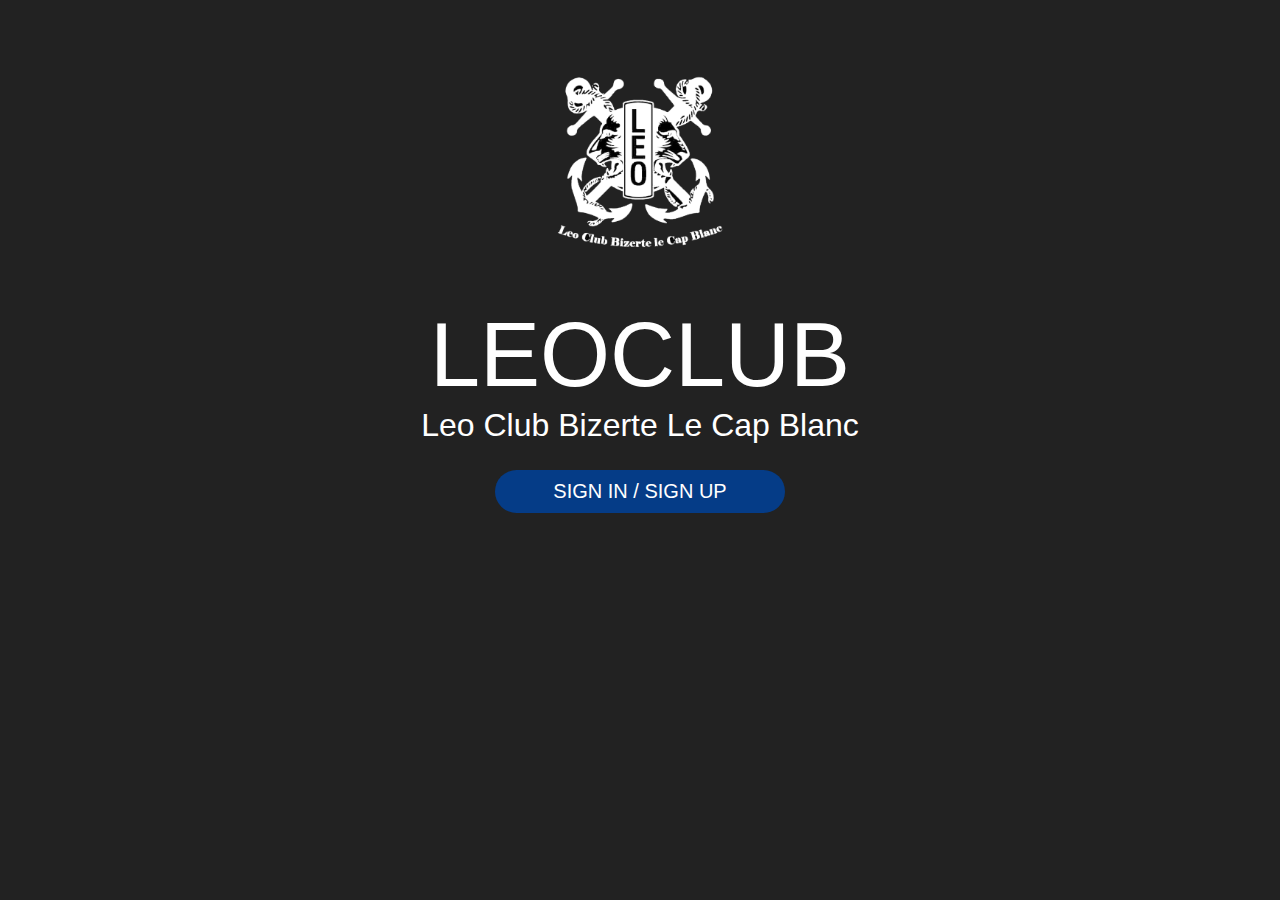
<file: index.html>
<!DOCTYPE html>
<html lang="en">
<head>
    <meta charset="UTF-8">
    <meta http-equiv="X-UA-Compatible" content="IE=edge">
    <meta name="viewport" content="width=device-width, initial-scale=1.0">
    <title>Document</title>
    <link rel="stylesheet" href="./css/main1.css">
</head>
<body>
    <header class="header">
		<div class="container">
			<div class="headermain">
				<div class="logo"><img src="img/logo2.png"  height="300px" width="300px"></div>
				<div class="name">LEOCLUB</div>
				<div class="postname">Leo Club Bizerte Le Cap Blanc</div>
				<a href="sign_in_up_pge.php" class= "btn" >SIGN IN / SIGN UP</a>
				
			</div>
		</div>

	</header>
</body>
</html>
</file>
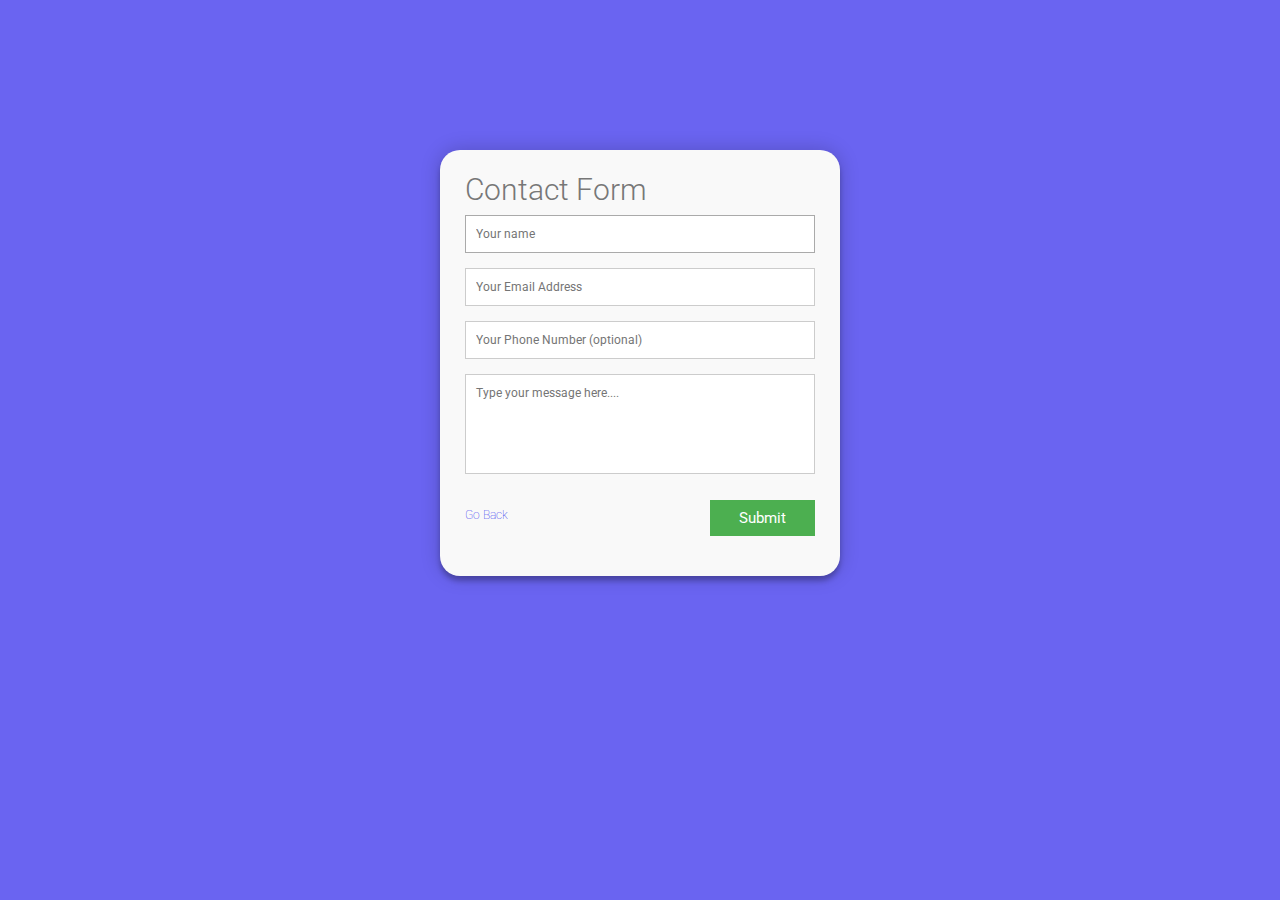
<file: contact.html>
<!DOCTYPE html>
<html lang="en">
<head>
    <meta charset="UTF-8">
    <meta http-equiv="X-UA-Compatible" content="IE=edge">
    <meta name="viewport" content="width=device-width, initial-scale=1.0">
    <title>Document</title>
    <link rel="stylesheet" href="./css/contact.css">
</head>
<body>
<div class="container">  
  <form id="contact" action="./contact1.php" method="post">
    <h3> Contact Form</h3>
    
    <fieldset>
      <input placeholder="Your name" type="text" name="name" required autofocus>
    </fieldset>
    <fieldset>
      <input placeholder="Your Email Address" type="email"  name="email" required>
    </fieldset>
    <fieldset>
      <input placeholder="Your Phone Number (optional)" type="tel"  name="tel" required>
    </fieldset>
    <fieldset>
      <textarea placeholder="Type your message here...." name="message" required></textarea>
    </fieldset>
    <fieldset class="button">
      <a id="contact-submit" href="./index1.html">Go Back</a>
      <button name="submit" type="submit" id="contact-submit">Submit</button>
    </fieldset>
    
  </form>
</div>
</body>
</html>
</file>
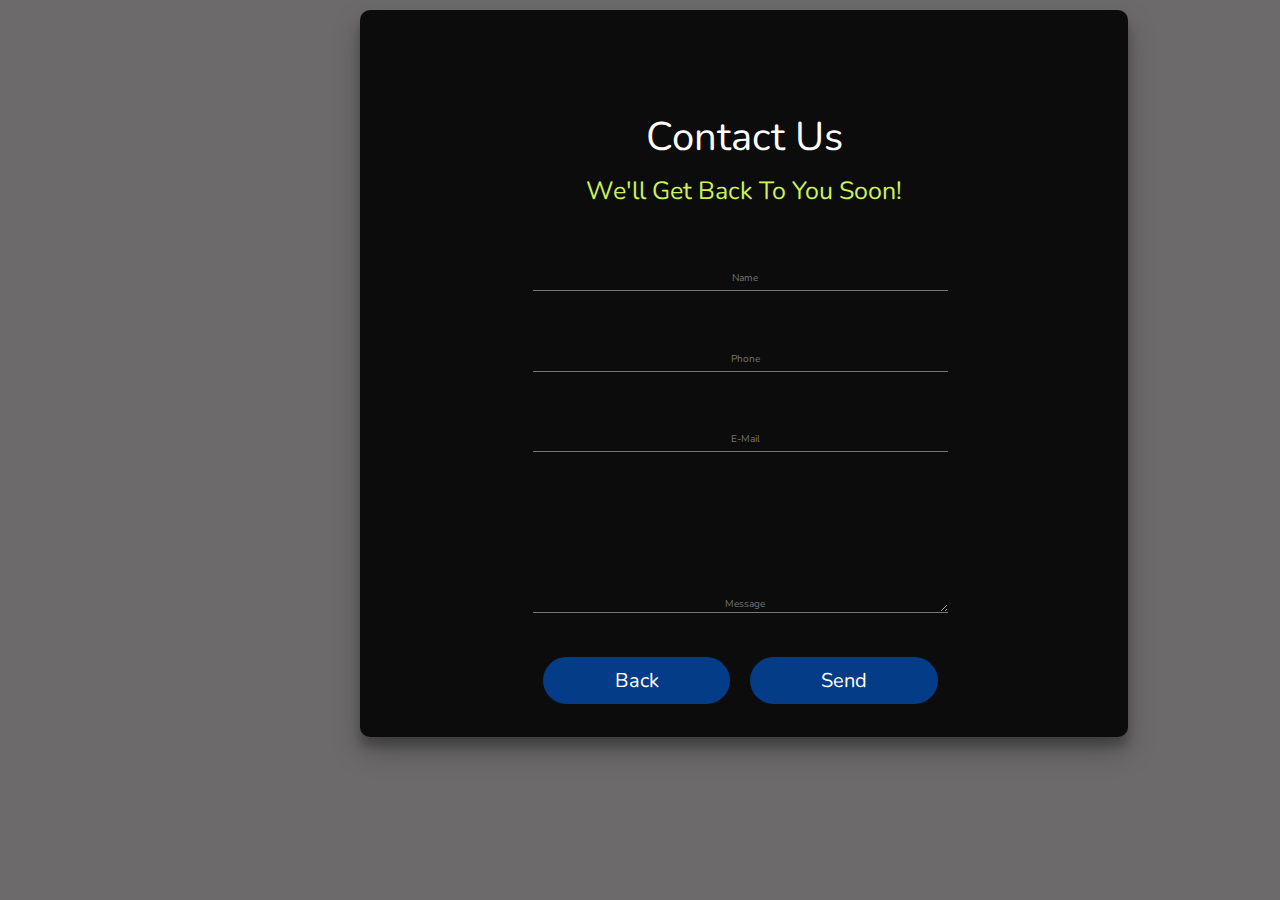
<file: contactus.html>
<!DOCTYPE html>
<html lang="en">
<head>
    <meta charset="UTF-8">
    <meta http-equiv="X-UA-Compatible" content="IE=edge">
    <meta name="viewport" content="width=device-width, initial-scale=1.0">
    <title>LeoClub contact us</title>
    <link rel="stylesheet" href="./css/contactus.css">
</head>
<body>
    <section id="contact">
        <div class="container">
          <div class="head">Contact Us</div>
          <div class="b">We'll get back to you soon!</div>
    
          <form action="contact1.php" method="post" class="form">
              <div class="input-group">
                  <input type="text" name="name" id="first-name" placeholder="name" required>
                  <label for="first-name">Name</label>
              </div>
              
              <div class="input-group">
                  <input type="text" name="tel"  placeholder="Phone" required>
                  <label for="last-name">Phone</label>
              </div>
    
              <div class="input-group">
                  <input type="email" name="email" id="e-mail" placeholder="e-mail" required>
                  <label for="e-mail">e-mail</label>
              </div>
    
              <div class="textarea-group">
                  <textarea name="message" id="message" rows="5" placeholder="Message" required></textarea>
                  <label for="message">Message</label>
              </div>
    
              <div class="button-div">
                <a href="./index1.html" class="btn" >back</a>
                  <button  class="btn" type ="submit" name="submit" >Send</button>
            </div>
          </form>
        </div>
      </section>
      <script  src="./js/contactus.js"></script>
</body>
</html>
</file>
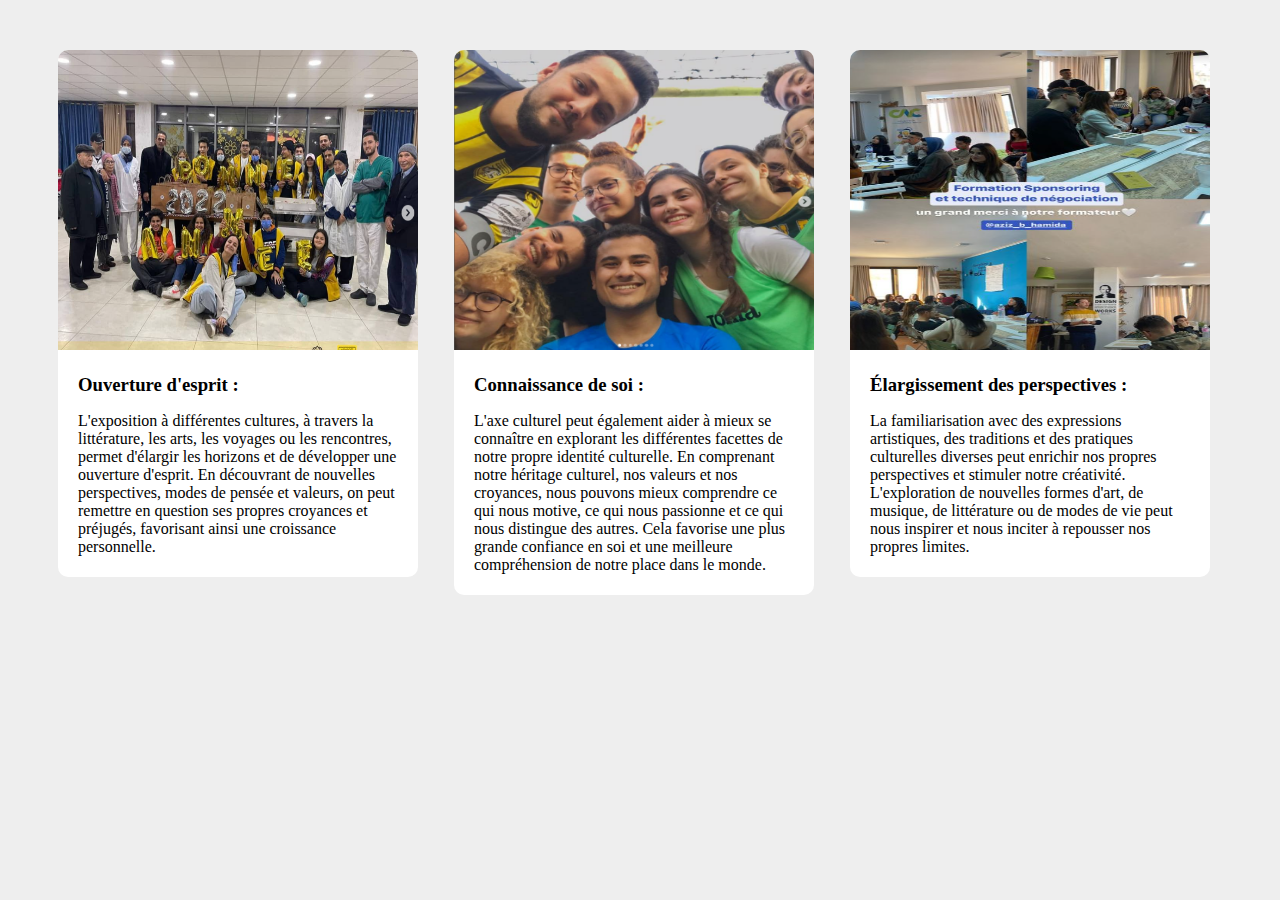
<file: Dev.html>
<html lang="en">
<head>
    <meta charset="UTF-8">
    <meta http-equiv="X-UA-Compatible" content="IE=edge">
    <meta name="viewport" content="width=device-width, initial-scale=1.0">
    <title>Document</title>
    <link rel="stylesheet" href="./css/culturel.css">
</head>
<body>
    
	<section class="cards-light clearfix">
    
        <div class="card-light">
          <img class="card-light_image" src="./img/6.png" alt="House">
          <div class="card-light_copy">
            <h3>Ouverture d'esprit :</h3>
            <p>L'exposition à différentes cultures, à travers la littérature, les arts, les voyages ou les rencontres, permet d'élargir les horizons et de développer une ouverture d'esprit. En découvrant de nouvelles perspectives, modes de pensée et valeurs, on peut remettre en question ses propres croyances et préjugés, favorisant ainsi une croissance personnelle. </p>
          </div>
        </div>
      
        <div class="card-light">
          <img class="card-light_image" src="./img/9.png" alt="Car" >
          <div class="card-light_copy">
            <h3>Connaissance de soi : </h3>
            <p> L'axe culturel peut également aider à mieux se connaître en explorant les différentes facettes de notre propre identité culturelle. En comprenant notre héritage culturel, nos valeurs et nos croyances, nous pouvons mieux comprendre ce qui nous motive, ce qui nous passionne et ce qui nous distingue des autres. Cela favorise une plus grande confiance en soi et une meilleure compréhension de notre place dans le monde.
  
            </p>
          </div>
        </div>
      
        <div class="card-light">
          <img class="card-light_image" src="./img/7.png" alt="Building">
          <div class="card-light_copy">
            <h3>Élargissement des perspectives :</h3>
            <p>La familiarisation avec des expressions artistiques, des traditions et des pratiques culturelles diverses peut enrichir nos propres perspectives et stimuler notre créativité. L'exploration de nouvelles formes d'art, de musique, de littérature ou de modes de vie peut nous inspirer et nous inciter à repousser nos propres limites. </p>
          </div>
        </div>
      
      </section>  
</body>
</html>
</file>
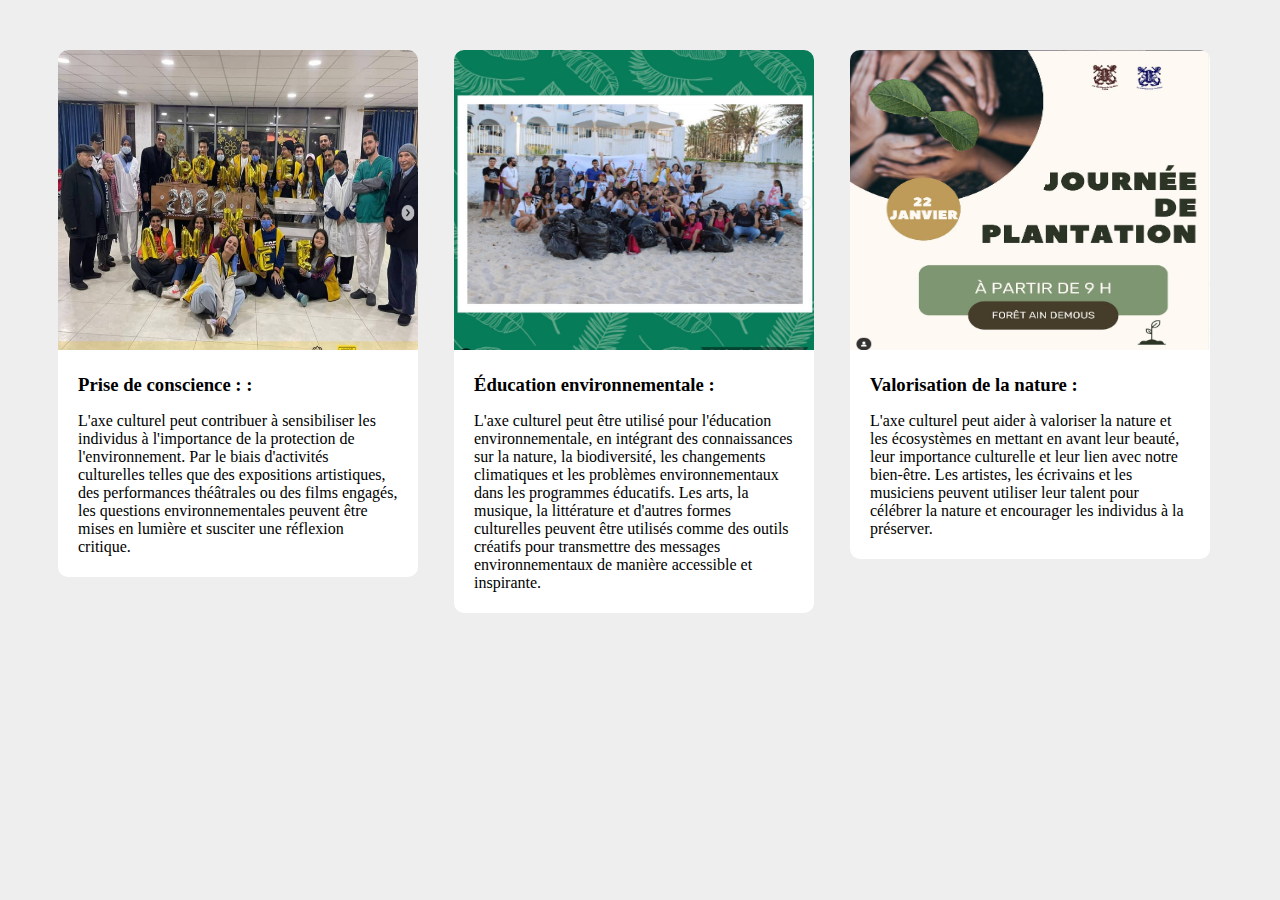
<file: Env.html>
<html lang="en">
<head>
    <meta charset="UTF-8">
    <meta http-equiv="X-UA-Compatible" content="IE=edge">
    <meta name="viewport" content="width=device-width, initial-scale=1.0">
    <title>Document</title>
    <link rel="stylesheet" href="./css/culturel.css">
</head>
<body>
     
	<section class="cards-light clearfix">
    
        <div class="card-light">
          <img class="card-light_image" src="./img/6.png" alt="House">
          <div class="card-light_copy">
            <h3>Prise de conscience : :</h3>
            <p>L'axe culturel peut contribuer à sensibiliser les individus à l'importance de la protection de l'environnement. Par le biais d'activités culturelles telles que des expositions artistiques, des performances théâtrales ou des films engagés, les questions environnementales peuvent être mises en lumière et susciter une réflexion critique. </p>
          </div>
        </div>
      
        <div class="card-light">
          <img class="card-light_image" src="./img/11.png" alt="Car" >
          <div class="card-light_copy">
            <h3>Éducation environnementale : </h3>
            <p> L'axe culturel peut être utilisé pour l'éducation environnementale, en intégrant des connaissances sur la nature, la biodiversité, les changements climatiques et les problèmes environnementaux dans les programmes éducatifs. Les arts, la musique, la littérature et d'autres formes culturelles peuvent être utilisés comme des outils créatifs pour transmettre des messages environnementaux de manière accessible et inspirante.
  
            </p>
          </div>
        </div>
      
        <div class="card-light">
          <img class="card-light_image" src="./img/5.png" alt="Building">
          <div class="card-light_copy">
            <h3>Valorisation de la nature : </h3>
            <p>L'axe culturel peut aider à valoriser la nature et les écosystèmes en mettant en avant leur beauté, leur importance culturelle et leur lien avec notre bien-être. Les artistes, les écrivains et les musiciens peuvent utiliser leur talent pour célébrer la nature et encourager les individus à la préserver. </p>
          </div>
        </div>
      
      </section>  
</body>
</html>
</file>
<file: css/main1.css>
body {
	font-family: 'Russo One', sans-serif;
	padding: 0;
	margin: 0;
	color: white;
}
ul, li {
	display: block;
	padding: 0;
	margin: 0;
}
.container{
	width: 100vw;
	margin: 0 auto;
	
}


.header{
	background-color: #222;
	height: 100vh;
	
}

.menu-box {
	display: flex;
	align-items: center;
	padding-top: 30px;
	padding-bottom: 110px;
	flex-direction: column;

	
}
.menu{
	width: 850px;
	display: flex;
	justify-content: space-between;
}
.link1{
	padding: 5px 10px ;
	background-color: #fffc3b;
	border-radius: 20px;
	
}
.menu li a{
	text-decoration: none;
	font-size: 12px;
	color: white;
	padding: 13px ;
	animation-name: headermain;
	animation-duration: 3s;
	animation-timing-function: ease;
}
.menu li a:hover {
	font-size: 14px;
}
.menu-icon{
	display: none;
}
.headermain{
	display: flex;
	flex-direction: column;
	justify-content: center;
	align-items: center;
	
}
.logo{
	animation-name: headermain;
	animation-duration: 3s;
	animation-timing-function: ease;
}
.name{
	font-size: 90px;
	animation-name: headermain;
	animation-duration: 3s;
	animation-timing-function: ease;
}
.postname{
	font-size: 32px;
	padding-bottom: 26px;
	animation-name: headermain;
	animation-duration: 3s;
	animation-timing-function: ease;
}
.btn{
	width: 250px;
	padding: 10px 20px;
	background-color:#053c87;
	font-size: 20px;
	border-radius: 30px;
	text-decoration: none;
	color: white;
	text-align: center;
	animation-name: headermain;
	animation-duration: 4.5s;
	animation-timing-function: ease;
}


@keyframes headermain {
    0%{
        opacity: 0;
        
    }
    100%{
        opacity: 1;
    }
}

.arrow-down {
    padding-bottom: 60px;
}
.arrow-down div {
   
    padding-top: -5px;
    animation: arrow-down 3s infinite;
}
@keyframes arrow-down {
    0%{
        opacity: 0;
        transform:  translate(0px,-15px);
    }
    50%{
        opacity: 1;
    }
    100%{
        opacity: 0;
        transform:  translate(0px,15px);
    }
}
</file>
<file: css/contact.css>
@import url(https://fonts.googleapis.com/css?family=Roboto:400,300,600,400italic);
* {
  margin: 0;
  padding: 0;
  box-sizing: border-box;
}

body {
  font-family: "Roboto", Helvetica, Arial, sans-serif;
  font-weight: 100;
  font-size: 12px;
  line-height: 30px;
  color: #777;
  background: #6A64F1;
}

.container {
  max-width: 400px;
  width: 100%;
  margin: 0 auto;
  position: relative;
  
}

#contact input[type="text"],
#contact input[type="email"],
#contact input[type="tel"],
#contact textarea,
#contact button[type="submit"],
a[type="submit"]{
  font: 400 12px/16px "Roboto", Helvetica, Arial, sans-serif;
}

#contact {
  border-radius: 20px;
  background: #F9F9F9;
  padding: 25px;
  margin: 150px 0;
  box-shadow: 0 0 20px 0 rgba(0, 0, 0, 0.2), 0 5px 5px 0 rgba(0, 0, 0, 0.24);
}

#contact h3 {
  display: block;
  font-size: 30px;
  font-weight: 300;
  margin-bottom: 10px;
}



fieldset {
  border: medium none !important;
  margin: 0 0 10px;
  min-width: 100%;
  padding: 0;
  width: 100%;
}

#contact input[type="text"],
#contact input[type="email"],
#contact input[type="tel"],
#contact textarea {
  width: 100%;
  border: 1px solid #ccc;
  background: #FFF;
  margin: 0 0 5px;
  padding: 10px;
}



#contact textarea {
  height: 100px;
  max-width: 100%;
  resize: none;
}

#contact button[type="submit"] , a[type="submit"] {
  cursor: pointer;
  width: 30%;
  border: none;
  background: #4CAF50;
  color: #FFF;
  margin: 0 0 5px;
  padding: 10px;
  font-size: 15px;
}
.button{
  display: flex;
  justify-content: space-between;
}
a{text-decoration: none;
}
#contact button[type="submit"]:hover ,a:hover  {
  background: #43A047;
  -webkit-transition: background 0.3s ease-in-out;
  -moz-transition: background 0.3s ease-in-out;
  transition:  0.3s ease-in-out;
}

#contact button[type="submit"]:active,a:active {
  box-shadow: inset 0 1px 3px rgba(0, 0, 0, 0.5);
}


#contact input:focus,
#contact textarea:focus {
  outline: 0;
  border: 1px solid #aaa;
}
</file>
<file: css/contactus.css>
@import url('https://fonts.googleapis.com/css2?family=Nunito:wght@200;300;400;600&display=swap');

:root{
    --green:#69f0ae;
    --yellow:#f9ca24;
}

*{
    font-family: 'Nunito', sans-serif;
    margin:0; padding:0;
    box-sizing: border-box;
    text-decoration: none;
    outline: none; border:none;
    text-transform: capitalize;
    transition: all .2s linear;
}

*::selection{
    background:var(--yellow);
    color:#333;
}

html{
    font-size: 62.5%;
    overflow-x: hidden;
}

html::-webkit-scrollbar{
    width:1.4rem;
}

html::-webkit-scrollbar-track{
    background:#222;
}

html::-webkit-scrollbar-thumb{
    background:var(--yellow);
}

body{
    background:#6c6a6a;
    background-image: url("https://zupimages.net/up/23/21/7ics.jpg");
    overflow: hidden;
    padding-left: 35rem;
}

section{
    min-height: 100vh;
    padding:1rem;
}
.b{
    text-align: center;
    color: #cdf256;
  margin: 10px 10px; 
  
  font-size: 25px;
}
.head{
    text-align: center;
    margin-top:100px ;
    font-size: 40px;
    color : #fff;
}
header{
    position: fixed;
    top:0; left:0;
    z-index: 1000;
    height:100%;
    width:30rem;
    background:#1a1a1a;
    display: flex;
    align-items: center;
    justify-content: center;
    flex-flow: column;
    text-align: center;
}

.navbar{
    display: flex;
    flex-flow:column;

}

.nav{
   border-radius: 60px;
   width: 150px;
   height: 50px;
   border-color: rgb(28, 28, 42);
   margin-left: 40px;

}
.nav:hover{
    background-color: r#cdf256;
}
button{
    cursor: pointer;
    margin-top: 15px;
    background-color: rgb(89, 86, 98);
}
 


main
{
    display: flex;
    flex-direction: column;
    align-items: center;
    justify-content: center;
    width: 90%;
    margin: auto;
}


.form
{
    display: flex;
    flex-direction: column;
    margin-left: 150px;
    width: 60%;
    padding: 3%;
}

.btn{
	width: 250px;
	padding: 10px 20px;
	background-color:#053c87;
	font-size: 20px;
	border-radius: 30px;
	text-decoration: none;
	color: white;
	text-align: center;
	animation-name: headermain;
	animation-duration: 4.5s;
	animation-timing-function: ease;
    margin: 10px;
}
.input-group, .textarea-group
{
    padding: 4% 0;
    
}

input, textarea
{
    color: wheat;
    width: 100%;
    background-color: transparent;
    border: none;
    border-bottom: 1px solid #757575;
    padding: 1.5%;
    font-size: 15px;
}

input:focus, textarea:focus
{
    background-color: transparent;
    outline: transparent;
    border-bottom: 2px solid #cdf256;
}

input::placeholder, textarea::placeholder
{
    color: transparent;
}

label
{
    color: #757575;
    position: relative;
    left: 0.5em;
    top: -2em;
	cursor: auto;
    transition: 0.3s ease all;
}

input:focus ~ label, input:not(:placeholder-shown) ~ label
{ 
    top: -4em;
    color: #cdf256;
    font-size: 15px;
}

textarea:focus ~ label, textarea:not(:placeholder-shown) ~ label
{
    top: -10.5em;
    color: #cdf256;
    font-size: 15px;
}

.button-div
{
    display: flex;
    justify-content: center;
}

#menu{
    position: fixed;
    top:2rem; right:2rem;
    background:#333;
    color:#fff;
    cursor: pointer;
    font-size: 2.5rem;
    padding:1rem 1.5rem;
    z-index: 1000;
    display: none;
}

.container {
    background-color: #0c0c0c;
    border-radius: 10px;
    text-align: center;
    box-shadow: 0 14px 28px rgba(0, 0, 0, 0.25), 0 10px 10px rgba(0, 0, 0, 0.22);
    position: relative;
    overflow: hidden;
    width: 768px;
    max-width: 100%;
    min-height: 480px;
  }
@media (max-width:1200px){

    html{
        font-size: 55%;
    }

    .home{
        padding:1rem 4rem;
    }

}

@media (max-width:991px){

   header{
       left:-120%;
   }

   #menu{
       display: block;
   }

   header.toggle{
    left:0%;
   }

   body{
       padding:0;
   }

}

@media (max-width:768px){

    html{
        font-size: 50%;
    }
 
 }

@media (max-width:400px){

    header{
        width: 100vw;
    }

    .heading{
        margin:0 3rem;
    }

    .about .row .counter .box{
        width: 100%;
    }
 
    .education .box-container .box{
        width:100%;
    }

    .portfolio .box-container .box{
        width:100%;
    }

    .contact .row form{
        margin:3rem 0;
    }

 }
</file>
<file: css/culturel.css>
body{
    background: #eee;
    font-family:Verdana;
  }
  
  .cards-dark, .cards-light{
    max-width: 1200px;
    margin: 50px auto;
  }
  .card-dark{
    width:30%;
    margin:0 1.5%;
    background: #333;
    float:left;
    border-radius:10px;
    color:#999;
  }
  
  .card-light{
    width:30%;
    margin:0 1.5%;
    background: #fff;
    float:left;
    border-radius:10px;
    color:#000;
  }
  
  
  .card-dark_image, .card-light_image{
    width:100%;
    height:300px;
    border-top-left-radius:10px;
    border-top-right-radius:10px;
  }
  .card-dark_copy, .card-light_copy{
    padding: 5px 20px;
  }
  .card-dark_copy, .card-light_copy h3{
    margin-bottom: 0;
  }
  
  
  @media (max-width:767px){
  
   .card-dark, .card-light{
     width: 90%;margin: 5%;
   }
  
  }
  
  .clearfix:after {
       visibility: hidden;
       display: block;
       font-size: 0;
       content: " ";
       clear: both;
       height: 0;
       }
  .clearfix { display: inline-block; }
  /* start commented backslash hack \*/
  * html .clearfix { height: 1%; }
  .clearfix { display: block; }
  /* close commented backslash hack */
</file>
